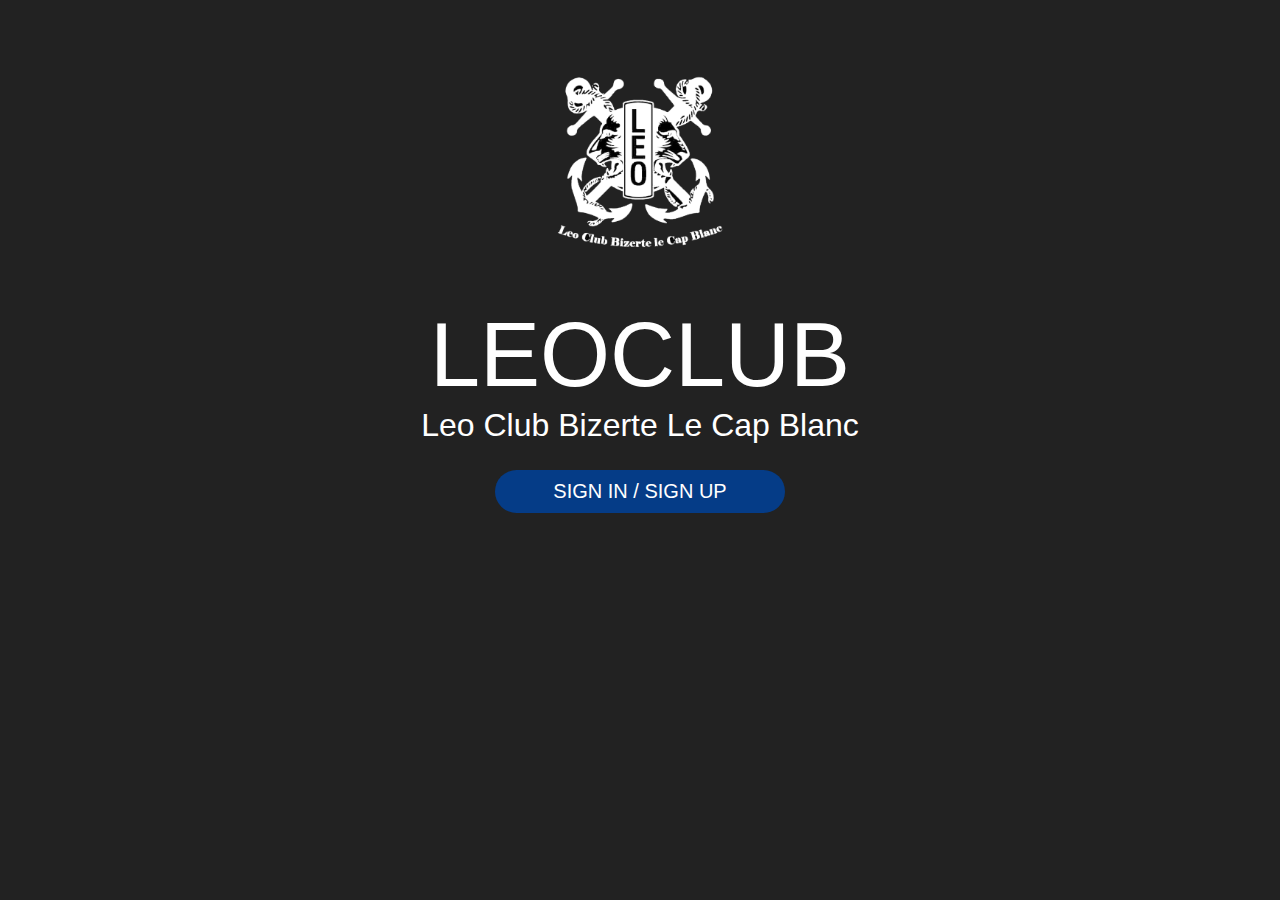
<file: index.html>
<!DOCTYPE html>
<html lang="en">
<head>
    <meta charset="UTF-8">
    <meta http-equiv="X-UA-Compatible" content="IE=edge">
    <meta name="viewport" content="width=device-width, initial-scale=1.0">
    <title>Document</title>
    <link rel="stylesheet" href="./css/main1.css">
</head>
<body>
    <header class="header">
		<div class="container">
			<div class="headermain">
				<div class="logo"><img src="img/logo2.png"  height="300px" width="300px"></div>
				<div class="name">LEOCLUB</div>
				<div class="postname">Leo Club Bizerte Le Cap Blanc</div>
				<a href="sign_in_up_pge.php" class= "btn" >SIGN IN / SIGN UP</a>
				
			</div>
		</div>

	</header>
</body>
</html>
</file>
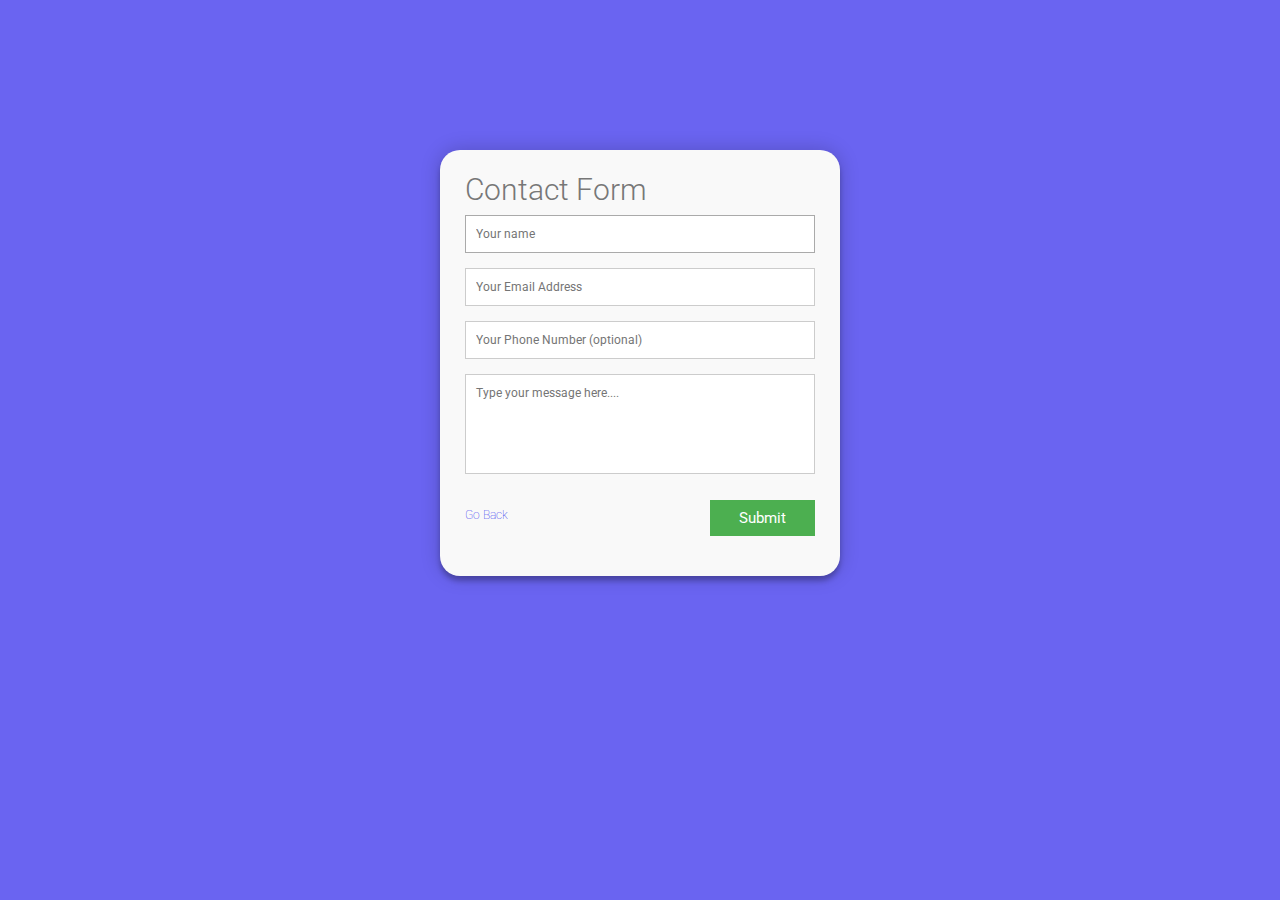
<file: contact.html>
<!DOCTYPE html>
<html lang="en">
<head>
    <meta charset="UTF-8">
    <meta http-equiv="X-UA-Compatible" content="IE=edge">
    <meta name="viewport" content="width=device-width, initial-scale=1.0">
    <title>Document</title>
    <link rel="stylesheet" href="./css/contact.css">
</head>
<body>
<div class="container">  
  <form id="contact" action="./contact1.php" method="post">
    <h3> Contact Form</h3>
    
    <fieldset>
      <input placeholder="Your name" type="text" name="name" required autofocus>
    </fieldset>
    <fieldset>
      <input placeholder="Your Email Address" type="email"  name="email" required>
    </fieldset>
    <fieldset>
      <input placeholder="Your Phone Number (optional)" type="tel"  name="tel" required>
    </fieldset>
    <fieldset>
      <textarea placeholder="Type your message here...." name="message" required></textarea>
    </fieldset>
    <fieldset class="button">
      <a id="contact-submit" href="./index1.html">Go Back</a>
      <button name="submit" type="submit" id="contact-submit">Submit</button>
    </fieldset>
    
  </form>
</div>
</body>
</html>
</file>
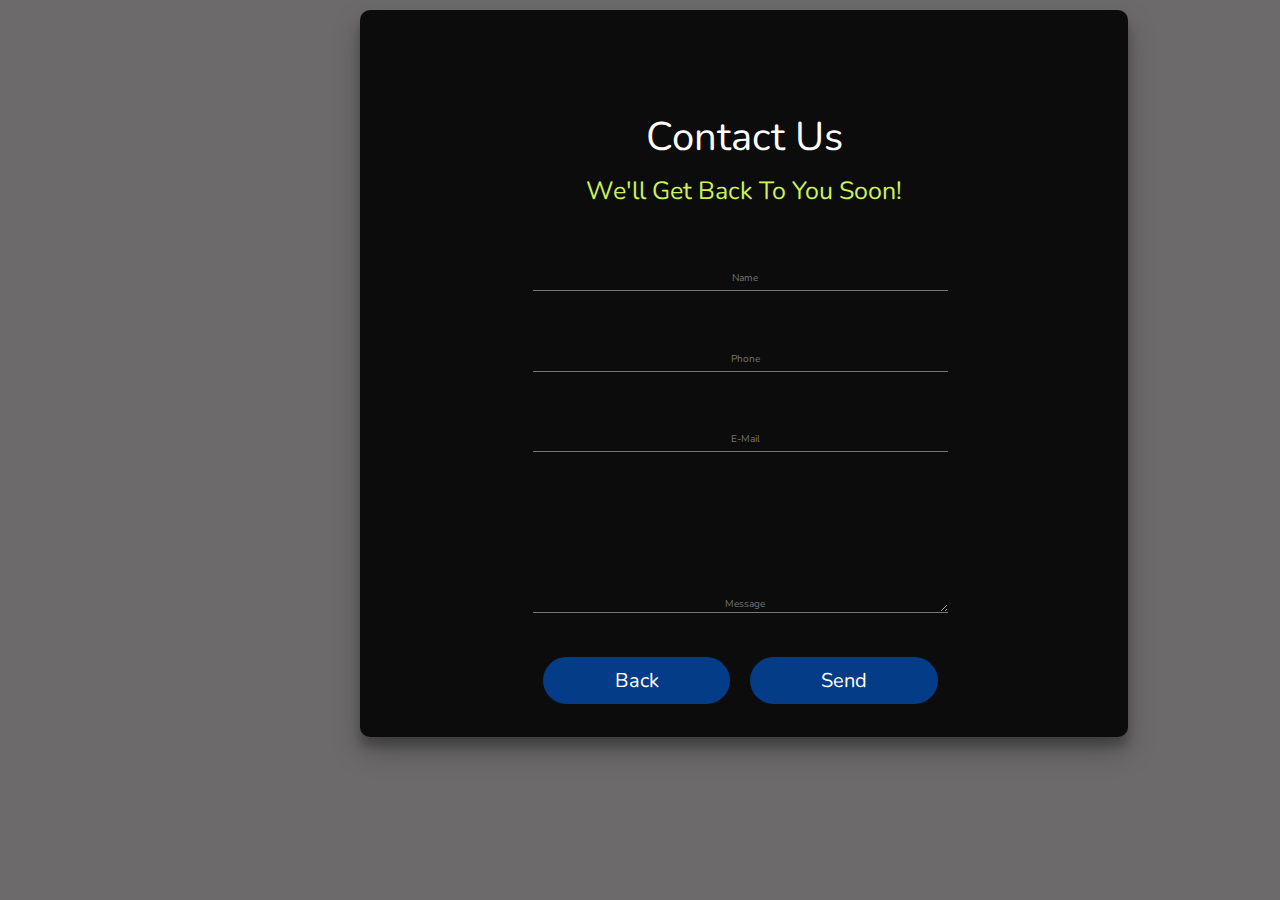
<file: contactus.html>
<!DOCTYPE html>
<html lang="en">
<head>
    <meta charset="UTF-8">
    <meta http-equiv="X-UA-Compatible" content="IE=edge">
    <meta name="viewport" content="width=device-width, initial-scale=1.0">
    <title>LeoClub contact us</title>
    <link rel="stylesheet" href="./css/contactus.css">
</head>
<body>
    <section id="contact">
        <div class="container">
          <div class="head">Contact Us</div>
          <div class="b">We'll get back to you soon!</div>
    
          <form action="contact1.php" method="post" class="form">
              <div class="input-group">
                  <input type="text" name="name" id="first-name" placeholder="name" required>
                  <label for="first-name">Name</label>
              </div>
              
              <div class="input-group">
                  <input type="text" name="tel"  placeholder="Phone" required>
                  <label for="last-name">Phone</label>
              </div>
    
              <div class="input-group">
                  <input type="email" name="email" id="e-mail" placeholder="e-mail" required>
                  <label for="e-mail">e-mail</label>
              </div>
    
              <div class="textarea-group">
                  <textarea name="message" id="message" rows="5" placeholder="Message" required></textarea>
                  <label for="message">Message</label>
              </div>
    
              <div class="button-div">
                <a href="./index1.html" class="btn" >back</a>
                  <button  class="btn" type ="submit" name="submit" >Send</button>
            </div>
          </form>
        </div>
      </section>
      <script  src="./js/contactus.js"></script>
</body>
</html>
</file>
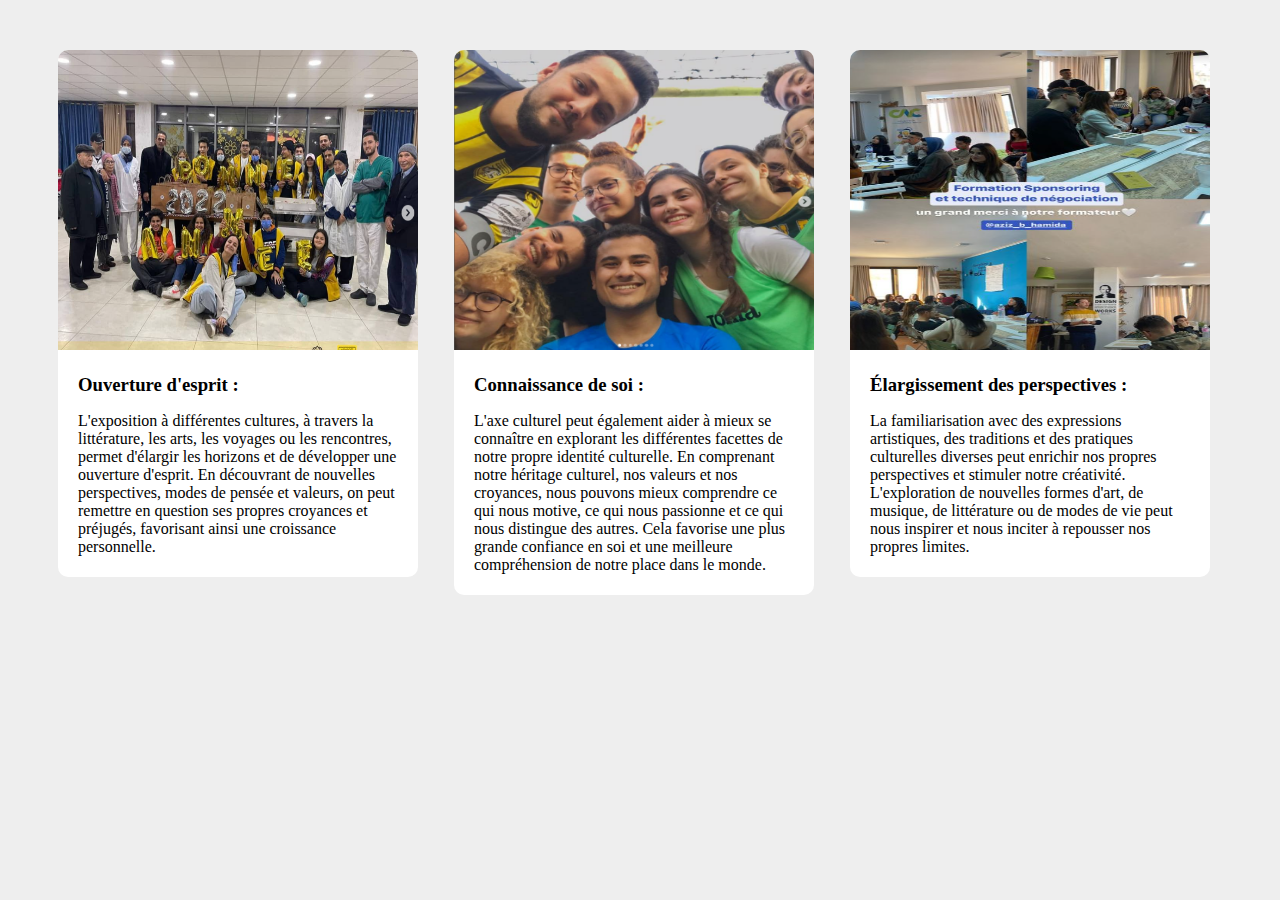
<file: Dev.html>
<html lang="en">
<head>
    <meta charset="UTF-8">
    <meta http-equiv="X-UA-Compatible" content="IE=edge">
    <meta name="viewport" content="width=device-width, initial-scale=1.0">
    <title>Document</title>
    <link rel="stylesheet" href="./css/culturel.css">
</head>
<body>
    
	<section class="cards-light clearfix">
    
        <div class="card-light">
          <img class="card-light_image" src="./img/6.png" alt="House">
          <div class="card-light_copy">
            <h3>Ouverture d'esprit :</h3>
            <p>L'exposition à différentes cultures, à travers la littérature, les arts, les voyages ou les rencontres, permet d'élargir les horizons et de développer une ouverture d'esprit. En découvrant de nouvelles perspectives, modes de pensée et valeurs, on peut remettre en question ses propres croyances et préjugés, favorisant ainsi une croissance personnelle. </p>
          </div>
        </div>
      
        <div class="card-light">
          <img class="card-light_image" src="./img/9.png" alt="Car" >
          <div class="card-light_copy">
            <h3>Connaissance de soi : </h3>
            <p> L'axe culturel peut également aider à mieux se connaître en explorant les différentes facettes de notre propre identité culturelle. En comprenant notre héritage culturel, nos valeurs et nos croyances, nous pouvons mieux comprendre ce qui nous motive, ce qui nous passionne et ce qui nous distingue des autres. Cela favorise une plus grande confiance en soi et une meilleure compréhension de notre place dans le monde.
  
            </p>
          </div>
        </div>
      
        <div class="card-light">
          <img class="card-light_image" src="./img/7.png" alt="Building">
          <div class="card-light_copy">
            <h3>Élargissement des perspectives :</h3>
            <p>La familiarisation avec des expressions artistiques, des traditions et des pratiques culturelles diverses peut enrichir nos propres perspectives et stimuler notre créativité. L'exploration de nouvelles formes d'art, de musique, de littérature ou de modes de vie peut nous inspirer et nous inciter à repousser nos propres limites. </p>
          </div>
        </div>
      
      </section>  
</body>
</html>
</file>
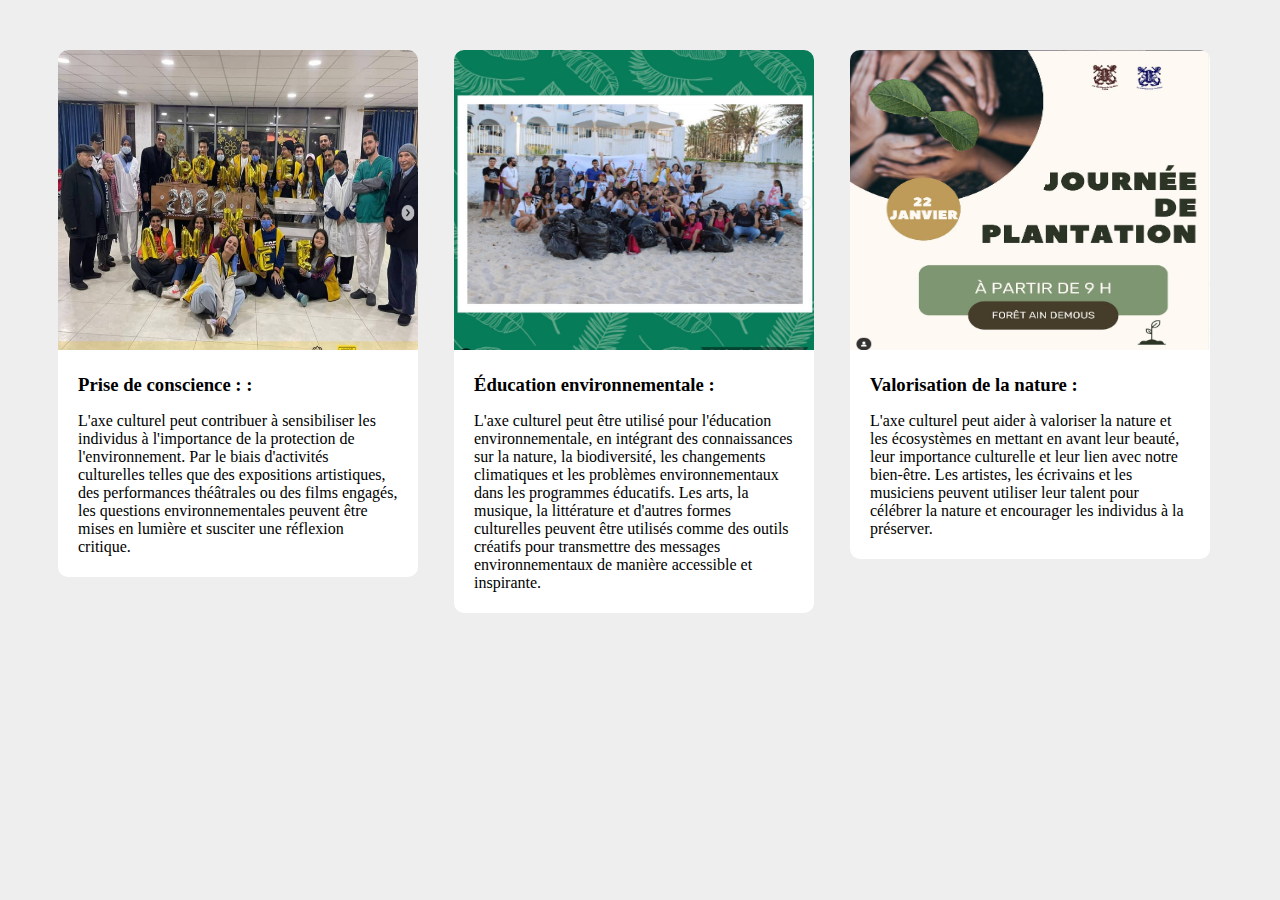
<file: Env.html>
<html lang="en">
<head>
    <meta charset="UTF-8">
    <meta http-equiv="X-UA-Compatible" content="IE=edge">
    <meta name="viewport" content="width=device-width, initial-scale=1.0">
    <title>Document</title>
    <link rel="stylesheet" href="./css/culturel.css">
</head>
<body>
     
	<section class="cards-light clearfix">
    
        <div class="card-light">
          <img class="card-light_image" src="./img/6.png" alt="House">
          <div class="card-light_copy">
            <h3>Prise de conscience : :</h3>
            <p>L'axe culturel peut contribuer à sensibiliser les individus à l'importance de la protection de l'environnement. Par le biais d'activités culturelles telles que des expositions artistiques, des performances théâtrales ou des films engagés, les questions environnementales peuvent être mises en lumière et susciter une réflexion critique. </p>
          </div>
        </div>
      
        <div class="card-light">
          <img class="card-light_image" src="./img/11.png" alt="Car" >
          <div class="card-light_copy">
            <h3>Éducation environnementale : </h3>
            <p> L'axe culturel peut être utilisé pour l'éducation environnementale, en intégrant des connaissances sur la nature, la biodiversité, les changements climatiques et les problèmes environnementaux dans les programmes éducatifs. Les arts, la musique, la littérature et d'autres formes culturelles peuvent être utilisés comme des outils créatifs pour transmettre des messages environnementaux de manière accessible et inspirante.
  
            </p>
          </div>
        </div>
      
        <div class="card-light">
          <img class="card-light_image" src="./img/5.png" alt="Building">
          <div class="card-light_copy">
            <h3>Valorisation de la nature : </h3>
            <p>L'axe culturel peut aider à valoriser la nature et les écosystèmes en mettant en avant leur beauté, leur importance culturelle et leur lien avec notre bien-être. Les artistes, les écrivains et les musiciens peuvent utiliser leur talent pour célébrer la nature et encourager les individus à la préserver. </p>
          </div>
        </div>
      
      </section>  
</body>
</html>
</file>
<file: css/main1.css>
body {
	font-family: 'Russo One', sans-serif;
	padding: 0;
	margin: 0;
	color: white;
}
ul, li {
	display: block;
	padding: 0;
	margin: 0;
}
.container{
	width: 100vw;
	margin: 0 auto;
	
}


.header{
	background-color: #222;
	height: 100vh;
	
}

.menu-box {
	display: flex;
	align-items: center;
	padding-top: 30px;
	padding-bottom: 110px;
	flex-direction: column;

	
}
.menu{
	width: 850px;
	display: flex;
	justify-content: space-between;
}
.link1{
	padding: 5px 10px ;
	background-color: #fffc3b;
	border-radius: 20px;
	
}
.menu li a{
	text-decoration: none;
	font-size: 12px;
	color: white;
	padding: 13px ;
	animation-name: headermain;
	animation-duration: 3s;
	animation-timing-function: ease;
}
.menu li a:hover {
	font-size: 14px;
}
.menu-icon{
	display: none;
}
.headermain{
	display: flex;
	flex-direction: column;
	justify-content: center;
	align-items: center;
	
}
.logo{
	animation-name: headermain;
	animation-duration: 3s;
	animation-timing-function: ease;
}
.name{
	font-size: 90px;
	animation-name: headermain;
	animation-duration: 3s;
	animation-timing-function: ease;
}
.postname{
	font-size: 32px;
	padding-bottom: 26px;
	animation-name: headermain;
	animation-duration: 3s;
	animation-timing-function: ease;
}
.btn{
	width: 250px;
	padding: 10px 20px;
	background-color:#053c87;
	font-size: 20px;
	border-radius: 30px;
	text-decoration: none;
	color: white;
	text-align: center;
	animation-name: headermain;
	animation-duration: 4.5s;
	animation-timing-function: ease;
}


@keyframes headermain {
    0%{
        opacity: 0;
        
    }
    100%{
        opacity: 1;
    }
}

.arrow-down {
    padding-bottom: 60px;
}
.arrow-down div {
   
    padding-top: -5px;
    animation: arrow-down 3s infinite;
}
@keyframes arrow-down {
    0%{
        opacity: 0;
        transform:  translate(0px,-15px);
    }
    50%{
        opacity: 1;
    }
    100%{
        opacity: 0;
        transform:  translate(0px,15px);
    }
}
</file>
<file: css/contact.css>
@import url(https://fonts.googleapis.com/css?family=Roboto:400,300,600,400italic);
* {
  margin: 0;
  padding: 0;
  box-sizing: border-box;
}

body {
  font-family: "Roboto", Helvetica, Arial, sans-serif;
  font-weight: 100;
  font-size: 12px;
  line-height: 30px;
  color: #777;
  background: #6A64F1;
}

.container {
  max-width: 400px;
  width: 100%;
  margin: 0 auto;
  position: relative;
  
}

#contact input[type="text"],
#contact input[type="email"],
#contact input[type="tel"],
#contact textarea,
#contact button[type="submit"],
a[type="submit"]{
  font: 400 12px/16px "Roboto", Helvetica, Arial, sans-serif;
}

#contact {
  border-radius: 20px;
  background: #F9F9F9;
  padding: 25px;
  margin: 150px 0;
  box-shadow: 0 0 20px 0 rgba(0, 0, 0, 0.2), 0 5px 5px 0 rgba(0, 0, 0, 0.24);
}

#contact h3 {
  display: block;
  font-size: 30px;
  font-weight: 300;
  margin-bottom: 10px;
}



fieldset {
  border: medium none !important;
  margin: 0 0 10px;
  min-width: 100%;
  padding: 0;
  width: 100%;
}

#contact input[type="text"],
#contact input[type="email"],
#contact input[type="tel"],
#contact textarea {
  width: 100%;
  border: 1px solid #ccc;
  background: #FFF;
  margin: 0 0 5px;
  padding: 10px;
}



#contact textarea {
  height: 100px;
  max-width: 100%;
  resize: none;
}

#contact button[type="submit"] , a[type="submit"] {
  cursor: pointer;
  width: 30%;
  border: none;
  background: #4CAF50;
  color: #FFF;
  margin: 0 0 5px;
  padding: 10px;
  font-size: 15px;
}
.button{
  display: flex;
  justify-content: space-between;
}
a{text-decoration: none;
}
#contact button[type="submit"]:hover ,a:hover  {
  background: #43A047;
  -webkit-transition: background 0.3s ease-in-out;
  -moz-transition: background 0.3s ease-in-out;
  transition:  0.3s ease-in-out;
}

#contact button[type="submit"]:active,a:active {
  box-shadow: inset 0 1px 3px rgba(0, 0, 0, 0.5);
}


#contact input:focus,
#contact textarea:focus {
  outline: 0;
  border: 1px solid #aaa;
}
</file>
<file: css/contactus.css>
@import url('https://fonts.googleapis.com/css2?family=Nunito:wght@200;300;400;600&display=swap');

:root{
    --green:#69f0ae;
    --yellow:#f9ca24;
}

*{
    font-family: 'Nunito', sans-serif;
    margin:0; padding:0;
    box-sizing: border-box;
    text-decoration: none;
    outline: none; border:none;
    text-transform: capitalize;
    transition: all .2s linear;
}

*::selection{
    background:var(--yellow);
    color:#333;
}

html{
    font-size: 62.5%;
    overflow-x: hidden;
}

html::-webkit-scrollbar{
    width:1.4rem;
}

html::-webkit-scrollbar-track{
    background:#222;
}

html::-webkit-scrollbar-thumb{
    background:var(--yellow);
}

body{
    background:#6c6a6a;
    background-image: url("https://zupimages.net/up/23/21/7ics.jpg");
    overflow: hidden;
    padding-left: 35rem;
}

section{
    min-height: 100vh;
    padding:1rem;
}
.b{
    text-align: center;
    color: #cdf256;
  margin: 10px 10px; 
  
  font-size: 25px;
}
.head{
    text-align: center;
    margin-top:100px ;
    font-size: 40px;
    color : #fff;
}
header{
    position: fixed;
    top:0; left:0;
    z-index: 1000;
    height:100%;
    width:30rem;
    background:#1a1a1a;
    display: flex;
    align-items: center;
    justify-content: center;
    flex-flow: column;
    text-align: center;
}

.navbar{
    display: flex;
    flex-flow:column;

}

.nav{
   border-radius: 60px;
   width: 150px;
   height: 50px;
   border-color: rgb(28, 28, 42);
   margin-left: 40px;

}
.nav:hover{
    background-color: r#cdf256;
}
button{
    cursor: pointer;
    margin-top: 15px;
    background-color: rgb(89, 86, 98);
}
 


main
{
    display: flex;
    flex-direction: column;
    align-items: center;
    justify-content: center;
    width: 90%;
    margin: auto;
}


.form
{
    display: flex;
    flex-direction: column;
    margin-left: 150px;
    width: 60%;
    padding: 3%;
}

.btn{
	width: 250px;
	padding: 10px 20px;
	background-color:#053c87;
	font-size: 20px;
	border-radius: 30px;
	text-decoration: none;
	color: white;
	text-align: center;
	animation-name: headermain;
	animation-duration: 4.5s;
	animation-timing-function: ease;
    margin: 10px;
}
.input-group, .textarea-group
{
    padding: 4% 0;
    
}

input, textarea
{
    color: wheat;
    width: 100%;
    background-color: transparent;
    border: none;
    border-bottom: 1px solid #757575;
    padding: 1.5%;
    font-size: 15px;
}

input:focus, textarea:focus
{
    background-color: transparent;
    outline: transparent;
    border-bottom: 2px solid #cdf256;
}

input::placeholder, textarea::placeholder
{
    color: transparent;
}

label
{
    color: #757575;
    position: relative;
    left: 0.5em;
    top: -2em;
	cursor: auto;
    transition: 0.3s ease all;
}

input:focus ~ label, input:not(:placeholder-shown) ~ label
{ 
    top: -4em;
    color: #cdf256;
    font-size: 15px;
}

textarea:focus ~ label, textarea:not(:placeholder-shown) ~ label
{
    top: -10.5em;
    color: #cdf256;
    font-size: 15px;
}

.button-div
{
    display: flex;
    justify-content: center;
}

#menu{
    position: fixed;
    top:2rem; right:2rem;
    background:#333;
    color:#fff;
    cursor: pointer;
    font-size: 2.5rem;
    padding:1rem 1.5rem;
    z-index: 1000;
    display: none;
}

.container {
    background-color: #0c0c0c;
    border-radius: 10px;
    text-align: center;
    box-shadow: 0 14px 28px rgba(0, 0, 0, 0.25), 0 10px 10px rgba(0, 0, 0, 0.22);
    position: relative;
    overflow: hidden;
    width: 768px;
    max-width: 100%;
    min-height: 480px;
  }
@media (max-width:1200px){

    html{
        font-size: 55%;
    }

    .home{
        padding:1rem 4rem;
    }

}

@media (max-width:991px){

   header{
       left:-120%;
   }

   #menu{
       display: block;
   }

   header.toggle{
    left:0%;
   }

   body{
       padding:0;
   }

}

@media (max-width:768px){

    html{
        font-size: 50%;
    }
 
 }

@media (max-width:400px){

    header{
        width: 100vw;
    }

    .heading{
        margin:0 3rem;
    }

    .about .row .counter .box{
        width: 100%;
    }
 
    .education .box-container .box{
        width:100%;
    }

    .portfolio .box-container .box{
        width:100%;
    }

    .contact .row form{
        margin:3rem 0;
    }

 }
</file>
<file: css/culturel.css>
body{
    background: #eee;
    font-family:Verdana;
  }
  
  .cards-dark, .cards-light{
    max-width: 1200px;
    margin: 50px auto;
  }
  .card-dark{
    width:30%;
    margin:0 1.5%;
    background: #333;
    float:left;
    border-radius:10px;
    color:#999;
  }
  
  .card-light{
    width:30%;
    margin:0 1.5%;
    background: #fff;
    float:left;
    border-radius:10px;
    color:#000;
  }
  
  
  .card-dark_image, .card-light_image{
    width:100%;
    height:300px;
    border-top-left-radius:10px;
    border-top-right-radius:10px;
  }
  .card-dark_copy, .card-light_copy{
    padding: 5px 20px;
  }
  .card-dark_copy, .card-light_copy h3{
    margin-bottom: 0;
  }
  
  
  @media (max-width:767px){
  
   .card-dark, .card-light{
     width: 90%;margin: 5%;
   }
  
  }
  
  .clearfix:after {
       visibility: hidden;
       display: block;
       font-size: 0;
       content: " ";
       clear: both;
       height: 0;
       }
  .clearfix { display: inline-block; }
  /* start commented backslash hack \*/
  * html .clearfix { height: 1%; }
  .clearfix { display: block; }
  /* close commented backslash hack */
</file>
